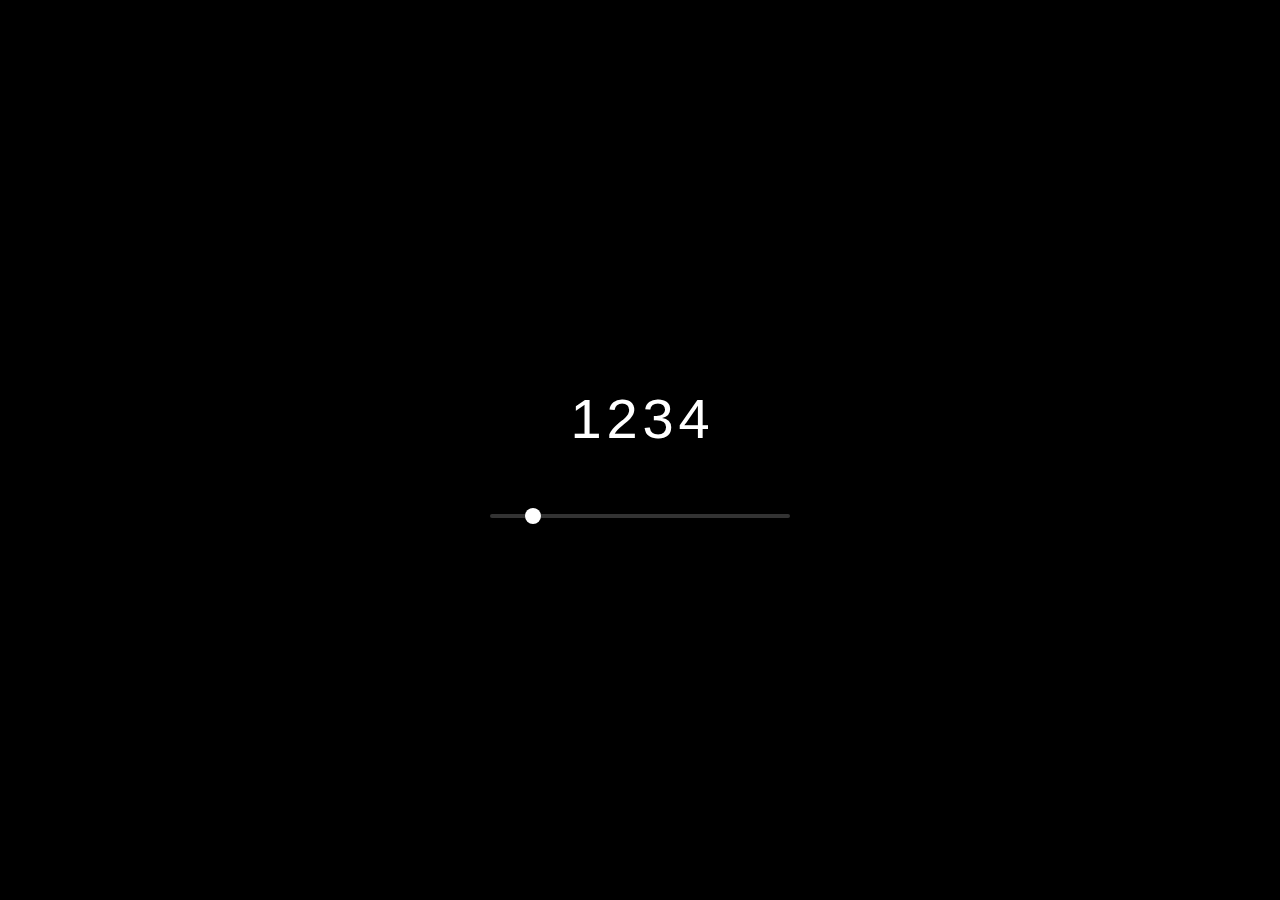
<file: index.html>
<!DOCTYPE html>
<html lang="en">
<head>
  <meta charset="UTF-8">
  <meta name="viewport" content="width=device-width, initial-scale=1.0">
  <title>Spring Number Animation</title>
  <style>
    * {
      margin: 0;
      padding: 0;
      box-sizing: border-box;
    }

    body {
      min-height: 100vh;
      display: flex;
      flex-direction: column;
      align-items: center;
      justify-content: center;
      gap: 60px;
      background: #000;
      font-family: -apple-system, BlinkMacSystemFont, 'Segoe UI', Roboto, sans-serif;
    }

    .number-display {
      display: flex;
    }

    .digit {
      width: 36px;
      height: 72px;
      overflow: hidden;
      position: relative;
      -webkit-mask-image: linear-gradient(
        to bottom,
        transparent 0%,
        black 20%,
        black 80%,
        transparent 100%
      );
      mask-image: linear-gradient(
        to bottom,
        transparent 0%,
        black 20%,
        black 80%,
        transparent 100%
      );
    }

    .digit-wrapper {
      display: flex;
      flex-direction: column;
      position: absolute;
      top: 0;
      left: 0;
      width: 100%;
      will-change: transform, filter;
    }

    .digit-wrapper span {
      height: 72px;
      display: flex;
      align-items: center;
      justify-content: center;
      font-size: 56px;
      font-weight: 300;
      color: #fff;
      font-variant-numeric: tabular-nums;
    }

    .slider {
      width: 300px;
      height: 4px;
      -webkit-appearance: none;
      appearance: none;
      background: #333;
      border-radius: 2px;
      outline: none;
      cursor: pointer;
    }

    .slider::-webkit-slider-thumb {
      -webkit-appearance: none;
      width: 16px;
      height: 16px;
      background: #fff;
      border-radius: 50%;
      cursor: grab;
    }
  </style>
</head>
<body>
  <div class="number-display" id="display"></div>
  <input type="range" class="slider" id="slider" min="0" max="9999" value="1234">

  <script>
    // === Spring 物理引擎 ===
    const msPerStep = 4

    function spring(pos, k = 120, b = 16) {
      // k 降低 → 更慢更软
      // b 提高 → 更少回弹
      return { pos, dest: pos, v: 0, k, b }
    }

    function springStep(s) {
      const t = msPerStep / 1000
      const Fspring = -s.k * (s.pos - s.dest)
      const Fdamper = -s.b * s.v
      const a = Fspring + Fdamper
      s.v += a * t
      s.pos += s.v * t
    }

    function springIsDone(s) {
      return Math.abs(s.v) < 0.3 && Math.abs(s.dest - s.pos) < 0.3
    }

    // === 数字动画 ===
    const digitHeight = 72
    const display = document.getElementById('display')
    let digits = []
    let animatedUntil = null
    let rafId = null
    function applyStyles() {
      for (const d of digits) {
        const blur = Math.min(Math.abs(d.y.v) / 600, 5)
        const opacity = Math.max(0, Math.min(1, d.opacity.pos))

        d.wrapper.style.transform = `translateY(${d.y.pos}px)`
        d.wrapper.style.filter = blur > 0.1 ? `blur(${blur}px)` : 'none'
        d.wrapper.style.opacity = opacity
      }
    }

    function createDigits(count) {
      display.innerHTML = ''
      digits = []

      for (let i = 0; i < count; i++) {
        const digitEl = document.createElement('div')
        digitEl.className = 'digit'

        const wrapper = document.createElement('div')
        wrapper.className = 'digit-wrapper'

        for (let n = 0; n <= 9; n++) {
          const span = document.createElement('span')
          span.textContent = n
          wrapper.appendChild(span)
        }

        digitEl.appendChild(wrapper)
        display.appendChild(digitEl)

        digits.push({
          wrapper,
          y: spring(0),
          opacity: spring(1, 200, 25), // 透明度弹簧
        })
      }
    }

    function render(now) {
      if (animatedUntil === null) animatedUntil = now

      const steps = Math.floor((now - animatedUntil) / msPerStep)
      animatedUntil += steps * msPerStep

      let stillAnimating = false

      for (const d of digits) {
        for (let i = 0; i < steps; i++) {
          springStep(d.y)
          springStep(d.opacity)
        }

        if (springIsDone(d.y)) {
          d.y.pos = d.y.dest
          d.y.v = 0
        } else {
          stillAnimating = true
        }

        if (springIsDone(d.opacity)) {
          d.opacity.pos = d.opacity.dest
          d.opacity.v = 0
        } else {
          stillAnimating = true
        }

        // 根据速度计算模糊
        const blur = Math.min(Math.abs(d.y.v) / 600, 5)
        const opacity = Math.max(0, Math.min(1, d.opacity.pos))

        d.wrapper.style.transform = `translateY(${d.y.pos}px)`
        d.wrapper.style.filter = blur > 0.1 ? `blur(${blur}px)` : 'none'
        d.wrapper.style.opacity = opacity
      }

      if (stillAnimating) {
        rafId = requestAnimationFrame(render)
      } else {
        rafId = null
        animatedUntil = null
      }
    }

    function scheduleRender() {
      if (rafId === null) {
        rafId = requestAnimationFrame(render)
      }
    }

    function setDigit(index, targetDigit) {
      const d = digits[index]
      if (!d) return

      const targetY = -targetDigit * digitHeight
      if (Math.abs(d.y.dest - targetY) < 0.1) return

      // fade out → 移动 → fade in
      d.opacity.dest = 0.3
      setTimeout(() => {
        d.y.dest = targetY
        d.opacity.dest = 1
        scheduleRender()
      }, 80)

      scheduleRender()
    }

    function updateDisplay(num) {
      const str = String(num)

      if (str.length !== digits.length) {
        createDigits(str.length)
        for (let i = 0; i < str.length; i++) {
          const targetY = -parseInt(str[i]) * digitHeight
          digits[i].y.pos = targetY
          digits[i].y.dest = targetY
        }
        applyStyles()
      }

      for (let i = 0; i < str.length; i++) {
        setDigit(i, parseInt(str[i]))
      }
    }

    updateDisplay(1234)

    document.getElementById('slider').addEventListener('input', (e) => {
      updateDisplay(parseInt(e.target.value))
    })
  </script>
</body>
</html>
</file>
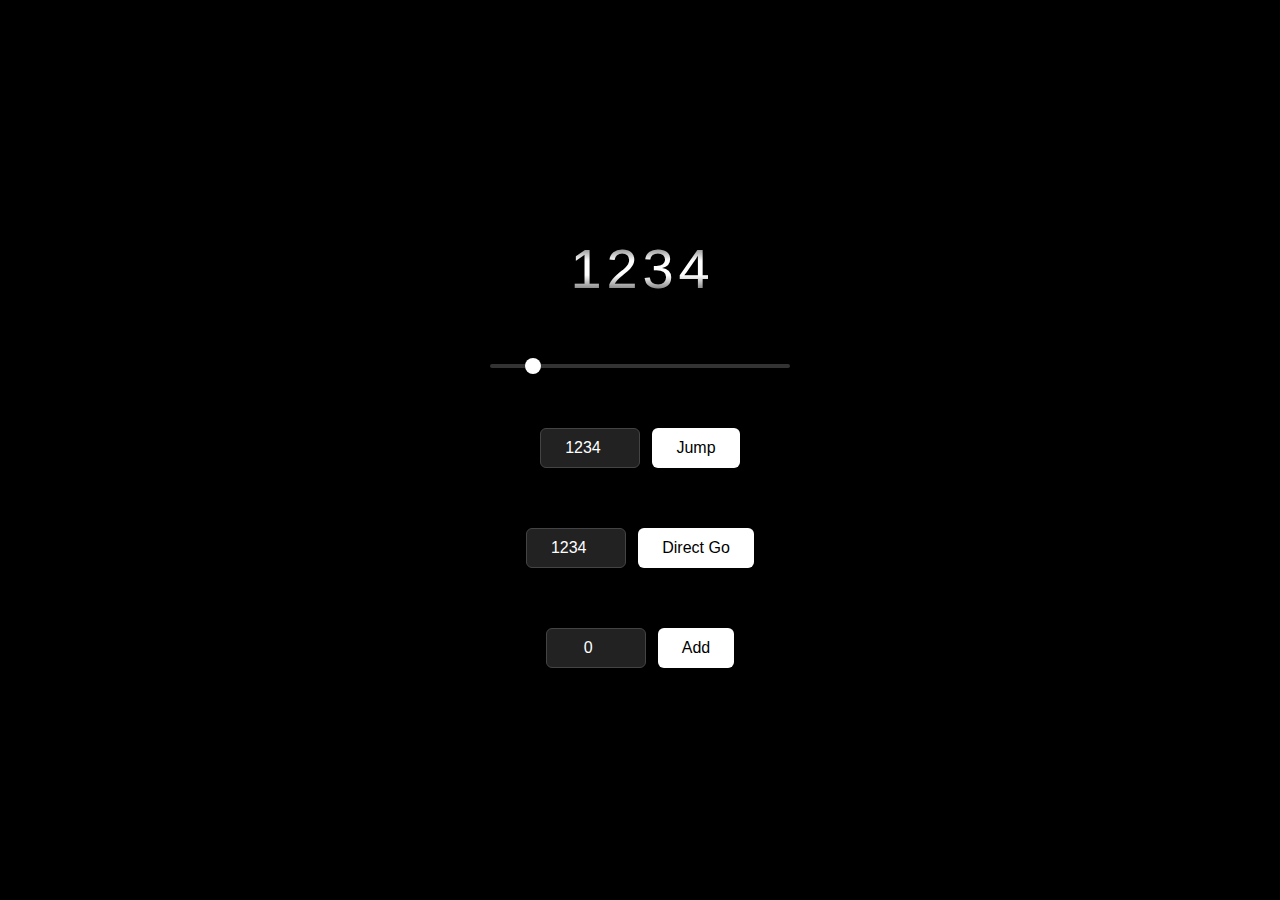
<file: demo.html>
<!DOCTYPE html>
<html lang="en">
<head>
  <meta charset="UTF-8">
  <meta name="viewport" content="width=device-width, initial-scale=1.0">
  <title>SpringNumber Demo</title>
  <style>
    * { margin: 0; padding: 0; box-sizing: border-box; }
    body {
      min-height: 100vh;
      display: flex;
      flex-direction: column;
      align-items: center;
      justify-content: center;
      gap: 60px;
      background: #000;
      font-family: -apple-system, BlinkMacSystemFont, 'Segoe UI', Roboto, sans-serif;
    }
    .slider {
      width: 300px;
      height: 4px;
      -webkit-appearance: none;
      appearance: none;
      background: #333;
      border-radius: 2px;
      outline: none;
      cursor: pointer;
    }
    .slider::-webkit-slider-thumb {
      -webkit-appearance: none;
      width: 16px;
      height: 16px;
      background: #fff;
      border-radius: 50%;
      cursor: grab;
    }
    .input-group { display: flex; gap: 12px; }
    #numberInput, #addInput, #smoothInput {
      width: 100px;
      padding: 10px 14px;
      font-size: 16px;
      background: #222;
      border: 1px solid #444;
      border-radius: 6px;
      color: #fff;
      text-align: center;
      outline: none;
    }
    #numberInput:focus, #addInput:focus, #smoothInput:focus { border-color: #888; }
    #goBtn, #addBtn, #smoothBtn {
      padding: 10px 24px;
      font-size: 16px;
      background: #fff;
      color: #000;
      border: none;
      border-radius: 6px;
      cursor: pointer;
      transition: opacity 0.2s;
    }
    #goBtn:hover, #addBtn:hover, #smoothBtn:hover { opacity: 0.8; }
  </style>
</head>
<body>
  <div id="number"></div>
  <input type="range" class="slider" id="slider" min="0" max="9999" value="1234">

  <div class="input-group">
    <input type="number" id="numberInput" min="0" max="9999" value="1234" placeholder="0-9999">
    <button id="goBtn">Jump</button>
  </div>
  <div class="input-group">
    <input type="number" id="smoothInput" min="0" max="9999" value="1234" placeholder="direct">
    <button id="smoothBtn">Direct Go</button>
  </div>
  <div class="input-group">
    <input type="number" id="addInput" min="0" max="9999" value="0" placeholder="+ amount">
    <button id="addBtn">Add</button>
  </div>

  <script src="spring-number.js"></script>
  <script>
    const num = new SpringNumber('#number', {
      value: 1234,
    })

    const sliderEl = document.getElementById('slider')
    const inputEl = document.getElementById('numberInput')
    const goBtn = document.getElementById('goBtn')
    const smoothInputEl = document.getElementById('smoothInput')
    const smoothBtn = document.getElementById('smoothBtn')
    const addInputEl = document.getElementById('addInput')
    const addBtn = document.getElementById('addBtn')
    let tweenRaf = null

    // --- helpers / components ---
    const makeControl = (inputEl, buttonEl, handler) => {
      const run = () => handler(parseInt(inputEl.value))
      buttonEl.addEventListener('click', run)
      inputEl.addEventListener('keydown', (e) => {
        if (e.key === 'Enter') run()
      })
      return { set: (value) => { inputEl.value = value } }
    }

    const clampValue = (value) => {
      const num = Number(value)
      if (!Number.isFinite(num)) return null
      return Math.max(0, Math.min(9999, num))
    }

    const cancelTween = () => {
      if (tweenRaf !== null) {
        cancelAnimationFrame(tweenRaf)
        tweenRaf = null
      }
    }

    const setValue = (value) => {
      cancelTween()
      const clamped = clampValue(value)
      if (clamped === null) return
      num.setValue(clamped)
      sliderEl.value = clamped
      jumpControl.set(clamped)
      directControl.set(clamped)
      addControl.set(clamped)
    }

    const animateTo = (value) => {
      cancelTween()
      const target = clampValue(value)
      if (target === null) return
      const start = num.getValue()
      if (start === target) return

      const duration = 600
      const easeOut = (t) => 1 - Math.pow(1 - t, 3)
      const startTime = performance.now()

      const step = (now) => {
        const t = Math.min((now - startTime) / duration, 1)
        const next = Math.round(start + (target - start) * easeOut(t))
        num.setValue(next)
        sliderEl.value = next
        jumpControl.set(next)
        directControl.set(next)
        addControl.set(next)
        if (t < 1) {
          tweenRaf = requestAnimationFrame(step)
        } else {
          tweenRaf = null
        }
      }

      tweenRaf = requestAnimationFrame(step)
    }

    const addAmount = (value) => {
      const delta = clampValue(value)
      if (delta === null) return
      animateTo(num.getValue() + delta)
    }

    document.getElementById('slider').addEventListener('input', (e) => {
      setValue(parseInt(e.target.value))
    })

    const jumpControl = makeControl(inputEl, goBtn, (value) => setValue(value))
    const directControl = makeControl(smoothInputEl, smoothBtn, (value) => setValue(value))
    const addControl = makeControl(addInputEl, addBtn, (value) => addAmount(value))
  </script>
</body>
</html>
</file>
